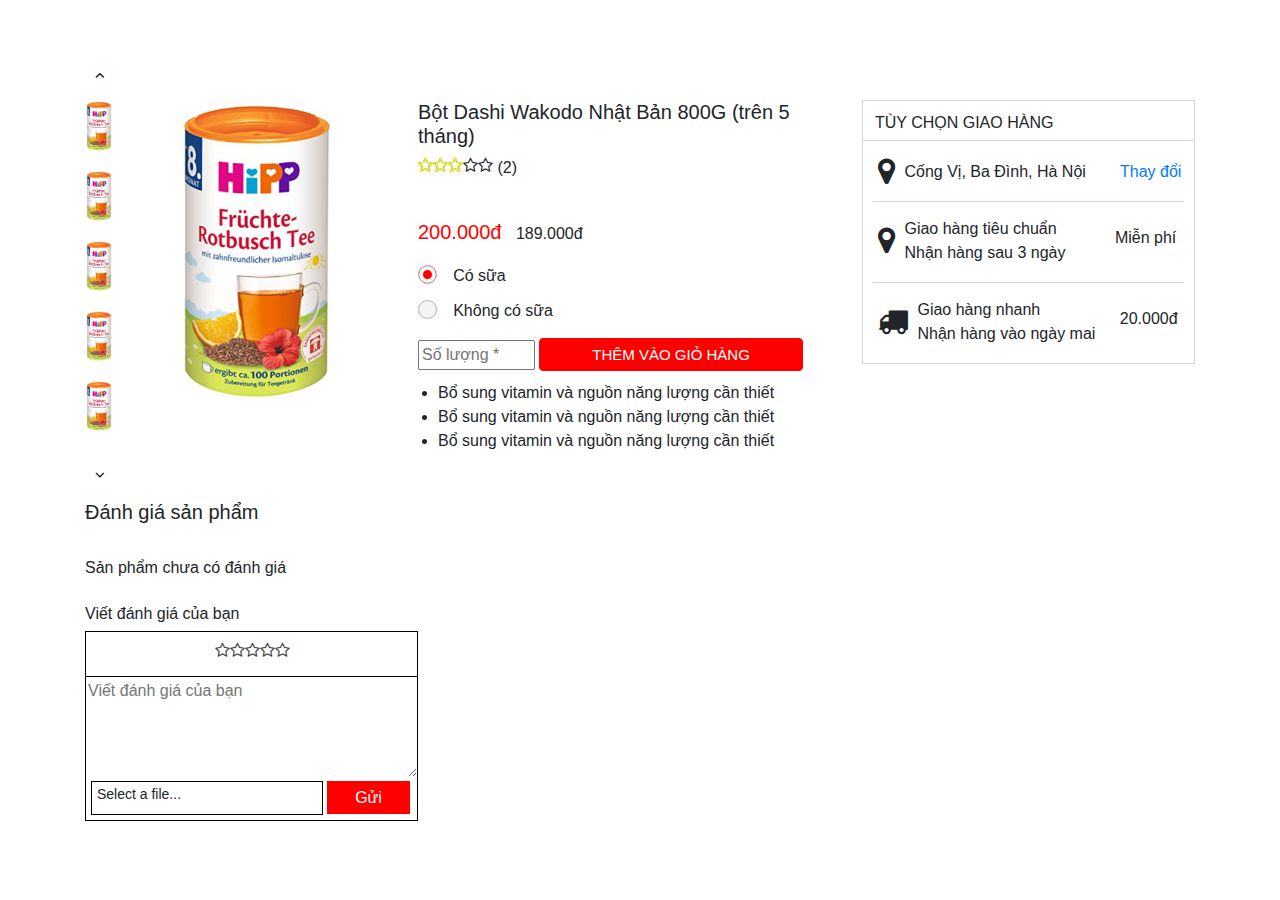
<file: html/index.html>
</!DOCTYPE html>
<html>
<head>
	<title>Bột Dashi Wakodo Nhật Bản</title>
	<link rel="stylesheet" type="text/css" href="../bootstrap-4.4.1-dist/css/bootstrap.min.css">
	<link rel="stylesheet" type="text/css" href="../slick-1.8.1/slick/slick.css">
	<link rel="stylesheet" type="text/css" href="../font-awesome-4.7.0/css/font-awesome.min.css">
	<link rel="stylesheet" type="text/css" href="../css/style.css">

	<script src="../js/jquery/jquery-3.5.1.min.js"></script>
	<script src="../bootstrap-4.4.1-dist/js/bootstrap.min.js"></script>
	<script src="../slick-1.8.1/slick/slick.min.js"></script>
</head>
<body>
	<div class="container">
		<div class="img-product">
			<section class="services-slider">
				<div class="nav-container">
					<div class="slider-nav">
						<div>
							<img src="../image/trahoaquado.jpg">
						</div>
						<div>
							<img src="../image/trahoaquado.jpg">
						</div>
						<div>
							<img src="../image/trahoaquado.jpg">
						</div>
						<div>
							<img src="../image/trahoaquado.jpg">
						</div>
						<div>
							<img src="../image/trahoaquado.jpg">
						</div>
						<div>
							<img src="../image/trahoaquado.jpg">
						</div>
						<div>
							<img src="../image/trahoaquado.jpg">
						</div>
					</div>
				</div>
				<div class="main-container">
					<div class="slider slider-for">
						<div>
							<img src="../image/trahoaquado.jpg">
						</div>
						<div>
							<img src="../image/trahoaquado.jpg">
						</div>
						<div>
							<img src="../image/trahoaquado.jpg">
						</div>
						<div>
							<img src="../image/trahoaquado.jpg">
						</div>
						<div>
							<img src="../image/trahoaquado.jpg">
						</div>
						<div>
							<img src="../image/trahoaquado.jpg">
						</div>
						<div>
							<img src="../image/trahoaquado.jpg">
						</div>
					</div>
				</div>
			</section>
			<script type="text/javascript">
				$('.slider-for').slick({
					slidesToShow: 1,
					slidesToScroll: 1,
					arrows: false,
					fade: true,
					asNavFor: '.slider-nav'
				});

				$('.slider-nav').slick({
					slidesToShow: 5,
					asNavFor: '.slider-for',
					vertical: true,
					focusOnSelect: true,
					autoplay: false,
					centerMode: true
				});

				$(window).on('resize orientationchange', function() {
					if ($(window).width() > 1200) {
						$('.slider-nav').slick('unslick');
						$('.slider-nav').slick({
							slidesToShow: 4,
							asNavFor: '.slider-for',
							vertical: true,
							focusOnSelect: true,
							autoplay: false,
							centerMode: true
						});
					}
				});
			</script>
		</div>
		<div class="infomation">
			<h1>Bột Dashi Wakodo Nhật Bản 800G (trên 5 tháng)</h1>
			<div class="ratingresult" style="display: inline-block;">
				<div class="fa fa-star-o fa-1">
					<span style="width: 60%"></span>
				</div>
				<span>(2)</span>
			</div>
			<br>
			<br>
			<p>
				<h4 class="price">200.000đ</h1>
					<span>189.000đ</span>
				</p>
				<div>
					<div class="radio">
						<input id="radio-1" name="radio" type="radio" checked>
						<label for="radio-1" class="radio-label">Có sữa</label>
					</div>
					<div class="radio">
						<input id="radio-2" name="radio" type="radio">
						<label  for="radio-2" class="radio-label">Không có sữa</label>
					</div>
				</div>
				<div>
					<input type="text" name="" class="amount" placeholder="Số lượng *">
					<button class="addtocart">
						Thêm vào giỏ hàng
					</button>
				</div>
				<ul class="info">
					<li>Bổ sung vitamin và nguồn năng lượng cần thiết</li>
					<li>Bổ sung vitamin và nguồn năng lượng cần thiết</li>
					<li>Bổ sung vitamin và nguồn năng lượng cần thiết</li>
				</ul>
			</div>
			<div class="delivery-options">
				<div class="optional-title">
					<h6>TÙY CHỌN GIAO HÀNG</h6>
				</div>
				<div class="place-of-delivery">
					<div>
						<i class="fa fa-map-marker" aria-hidden="true"></i>
						<span style="margin-right: 30px;">Cống Vị, Ba Đình, Hà Nội</span>
						<a class="place-of-delivery-change" href="#">Thay đổi</a>
					</div>
				</div>
				<div class="standard-delivery">
					<div style="border-bottom: 1px solid #d1d6e5;padding-bottom: 10px;">
						<i class="fa fa-map-marker" aria-hidden="true" style="position: relative;bottom: 12px;"></i>
						<div style="display: inline-block;margin-right: 45px;">
							<span>Giao hàng tiêu chuẩn</span>
							<br>
							<span>Nhận hàng sau 3 ngày</span>
						</div>
						<span class="standard-delivery-price">Miễn phí</span>
					</div>
				</div>
				<div class="fast-delivery">
					<div>
						<i class="fa fa-truck" aria-hidden="true" style="position: relative;bottom: 12px;"></i>
						<div style="display: inline-block;">
							<span>Giao hàng nhanh</span>
							<br>
							<span>Nhận hàng vào ngày mai</span>
						</div>
						<span class="fast-delivery-price">20.000đ</span>
					</div>
				</div>
			</div>
			<div class="rating">
				<h5>Đánh giá sản phẩm</h5>
				<br>
				<span>Sản phẩm chưa có đánh giá</span>
				<br>
				<br>
				<h6>Viết đánh giá của bạn</h6>
				<form style="border: 1px solid black; width: 30%;display: inline-block;">
					<div class="stars" style="width: 100%; border-bottom: 1px solid black; padding: 10px;">
						<div style="display: inline-block;margin-left: calc(50% - 37px);">
							<input class="star star-5" id="star-5" type="radio" name="star"/>
							<label class="star star-5" for="star-5"></label>
							<input class="star star-4" id="star-4" type="radio" name="star"/>
							<label class="star star-4" for="star-4"></label>
							<input class="star star-3" id="star-3" type="radio" name="star"/>
							<label class="star star-3" for="star-3"></label>
							<input class="star star-2" id="star-2" type="radio" name="star"/>
							<label class="star star-2" for="star-2"></label>
							<input class="star star-1" id="star-1" type="radio" name="star"/>
							<label class="star star-1" for="star-1"></label>
						</div>
					</div>
					<div>
						<textarea placeholder="Viết đánh giá của bạn" style="width: 100%;height: 100px;border: none;"></textarea>
					</div>
					<div class="upload">
						<div class="input-file-container">  
							<input class="input-file" id="my-file" type="file">
							<label tabindex="0" for="my-file" class="input-file-trigger">Select a file...</label>
						</div>
					</div>
					<button type="submit" class="submit">Gửi</button>
				</form>
			</div>
		</div>
	</body>
	<script type="text/javascript">
		document.querySelector("html").classList.add('js');

		var fileInput  = document.querySelector( ".input-file" ),  
		button     = document.querySelector( ".input-file-trigger" ),
		the_return = document.querySelector(".file-return");

		button.addEventListener( "keydown", function( event ) {  
			if ( event.keyCode == 13 || event.keyCode == 32 ) {  
				fileInput.focus();  
			}  
		});
		button.addEventListener( "click", function( event ) {
			fileInput.focus();
			return false;
		});  
		fileInput.addEventListener( "change", function( event ) {  
    button.innerHTML = this.value;  // trả về tên file
});  
</script>
</html>
</file>
<file: css/style.css>
.img-product{
	display: inline-block;
	float: left;
	margin-top: 50px;
	width: 30%;
}
.nav-container .slick-slide {
	max-width: 80px;
  max-height: 135px;
  margin-bottom: 18px;
}
.slick-slide img {
  max-width: 300px;
  max-height: 300px;
}

.nav-container img {
  max-height: 50px !important;
}

.slider-nav .slick-list .slick-track ,.services-slider .slick-track{
	margin-left: unset !important;
}

.services-slider {
  display: flex;
  max-width: 600px;
}

/*.nav-container .slick-current img {
  box-shadow: 0 0 4px 2px rgba(108, 232, 220, 0.9);
}*/

.slider-for {
  width: 100%;
}

.main-container {
  width: 290px;
  padding-top: 50px;
  padding-left: 50px;
}

@media (max-width: 1000px){
  .main-container{
    padding-left: 0;
  }
  .standard-delivery div div{
    margin: 0!important;
  }
/*  .delivery-options .place-of-delivery div span{
    margin: 0!important;
  }*/
}

.main-container .slider-for .slick-list .slick-track .slick-active{
	width: unset !important;
}

.main-container .slider-for .slick-list .slick-track .slick-slide:focus {
  outline: none;
}

.nav-container img {
  max-height: 135px;
}

.nav-container .slick-slide {
  max-height: 135px;
  margin-bottom: 18px;
}
.services-slider .slick-track {
  margin-left: 50px;
}

@media (min-width: 1000) {
  .slider-nav {
    display: none !important;
  }
}
.infomation {
	display: inline-block;
	float: left;
	margin-top: 100px;
  width: 35%;
}
.infomation h1{
	font-size: 20px !important;
}
.slick-prev{
  position: absolute;
  top: 0;
  left: 0;
  right: 0;
  height: 50px;
  z-index: 2;
}
.slick-prev:focus,.slick-next:focus,.nav-container .slick-slide:focus{
  outline: none;
}
.slick-next{
	position: absolute;
  top: 400px;
  left: 0;
  right: 0;
  height: 50px;
  z-index: 2;
}
.fa-star-o:before{
  content: "\f006 \f006 \f006 \f006 \f006";
  position: absolute;
  z-index: 1;
}
.fa-star-o span{
	display: block;
  overflow: hidden;
}
.fa-star-o span:before{
  content: "\f006 \f006 \f006 \f006 \f006";
  position: relative;
  z-index: 2;
  color: yellow;
}
.price{
  display: inline-block;
  font-size: 20px!important;
  color: red;
  margin-right: 10px;
}
.radio {
  margin: 0.5rem;
  margin-left: 0px;
}
.radio input[type="radio"] {
  position: absolute;
  opacity: 0;
}
.radio input[type="radio"] + .radio-label:before {
  content: '';
  background: #f4f4f4;
  border-radius: 100%;
  border: 1px solid #b4b4b4;
  display: inline-block;
  width: 1.2em;
  height: 1.2em;
  position: relative;
  top: -0.2em;
  margin-right: 1em;
  vertical-align: top;
  cursor: pointer;
  text-align: center;
  -webkit-transition: all 250ms ease;
  transition: all 250ms ease;
}
.radio input[type="radio"]:checked + .radio-label:before {
  background-color: red;
  box-shadow: inset 0 0 0 4px #f4f4f4;
}
.radio input[type="radio"]:focus + .radio-label:before {
  outline: none;
  border-color: red;
}
.radio input[type="radio"]:disabled + .radio-label:before {
  box-shadow: inset 0 0 0 4px #f4f4f4;
  border-color: #b4b4b4;
  background: #b4b4b4;
}
.radio input[type="radio"] + .radio-label:empty:before {
  margin-right: 0;
}
label{
  line-height: 1;
}
.amount{
  width: 30%;
}
.addtocart{
  line-height: normal;
  display: inline-block;
  padding: 7px 0;
  text-align: center;
  background: red;
  color: #fff;
  border-radius: 4px;
  font-size: 15px;
  text-transform: uppercase;
  width: 48.5%;
  border: 1px solid red;
  width: 68%;
}
.addtocart:focus{
  outline: none;
}
.info{
  padding-left: 20px;
  margin-top: 10px;
}
.delivery-options{
  display: inline-block;
  float: right;
  margin-top: 100px;
  margin-left: 5%;
  width: 30%;
  border: 1px solid #d1d6e5;
}
.delivery-options .optional-title{
  padding:12px;
  padding-bottom: 0;
  border-bottom: 1px solid #d1d6e5;
}
.delivery-options i{
  margin: 5px;
}
.delivery-options i:before{
  font-size: 30px;
}
.delivery-options span, .delivery-options .place-of-delivery-change{
  position: relative;
  bottom: 5px;
}
.delivery-options .place-of-delivery{
  padding: 10px;
}
.delivery-options .place-of-delivery div{
  border-bottom: 1px solid #d1d6e5;
  padding-bottom: 10px;
}
.standard-delivery{
  padding: 10px;
}
.standard-delivery div .standard-delivery-price{
  position: relative; 
  bottom: 20px;
}
.fast-delivery{
  padding: 10px;
}
.rating{
  clear: both;
}
.upload{
  width: 70%;display: inline-block;border: 1px solid black; margin:0 0 5px 5px;
}
.submit{
  border:none; 
  background-color: red;
  color: white;
  width: 25%;
  height: 33px;
  position: relative;
  top: 4px;
}
.submit:focus{
  outline: none;
}
@media(max-width: 1200px){
  .delivery-options .place-of-delivery div .place-of-delivery-change{
    left: 30px;
  }
  .standard-delivery div .standard-delivery-price{
    bottom: 5px;
    left: 32px;
  }
  .fast-delivery div .fast-delivery-price{
    bottom: 5px;
    left: 44px;
  }
}
@media(min-width: 1200px){
  .fast-delivery div .fast-delivery-price{
        bottom: 20px;
    right: -20px;
  }
}
.input-file-container {
  position: relative;
  width: 90%;
} 
.js .input-file-trigger {
  display: block;
  padding: 5px;
  font-size: 14px;
  transition: all .4s;
  cursor: pointer;
}
.js .input-file {
  position: absolute;
  top: 0; left: 0;
  width: 100%;
  opacity: 0;
  cursor: pointer;
}
.txtcenter {
  margin-top: 4em;
  font-size: .9em;
  text-align: center;
  color: #aaa;
}
.copy {
  margin-top: 2em;
}
.copy a {
  text-decoration: none;
  color: #1ABC9C;
}
button.slick-prev.slick-arrow:before {
    content: "\f106";
    font-family: FontAwesome;
    font-size: 15px;
}
button.slick-prev.slick-arrow , button.slick-next.slick-arrow{
  border: none;
  background-color: white;
  height: 50px;
  width: 30px;
  font-size: 0;
}
button.slick-next.slick-arrow:before {
    content: "\f107";
    font-family: FontAwesome;
    font-size: 15px;
}

div.stars {
  display: inline-block;
}
 
input.star { display: none; }
 
label.star {
  float: right;
  font-size: 16px;
  color: #444;
  transition: all .2s;
}
 
input.star:checked ~ label.star:before {
  content: '\f006';
  color: yellow;
}
input.star:hover ~ label.star:before {
  content: '\f006';
  color: yellow;
}
label.star:before {
  content: '\f006';
  font-family: FontAwesome;
}
</file>
